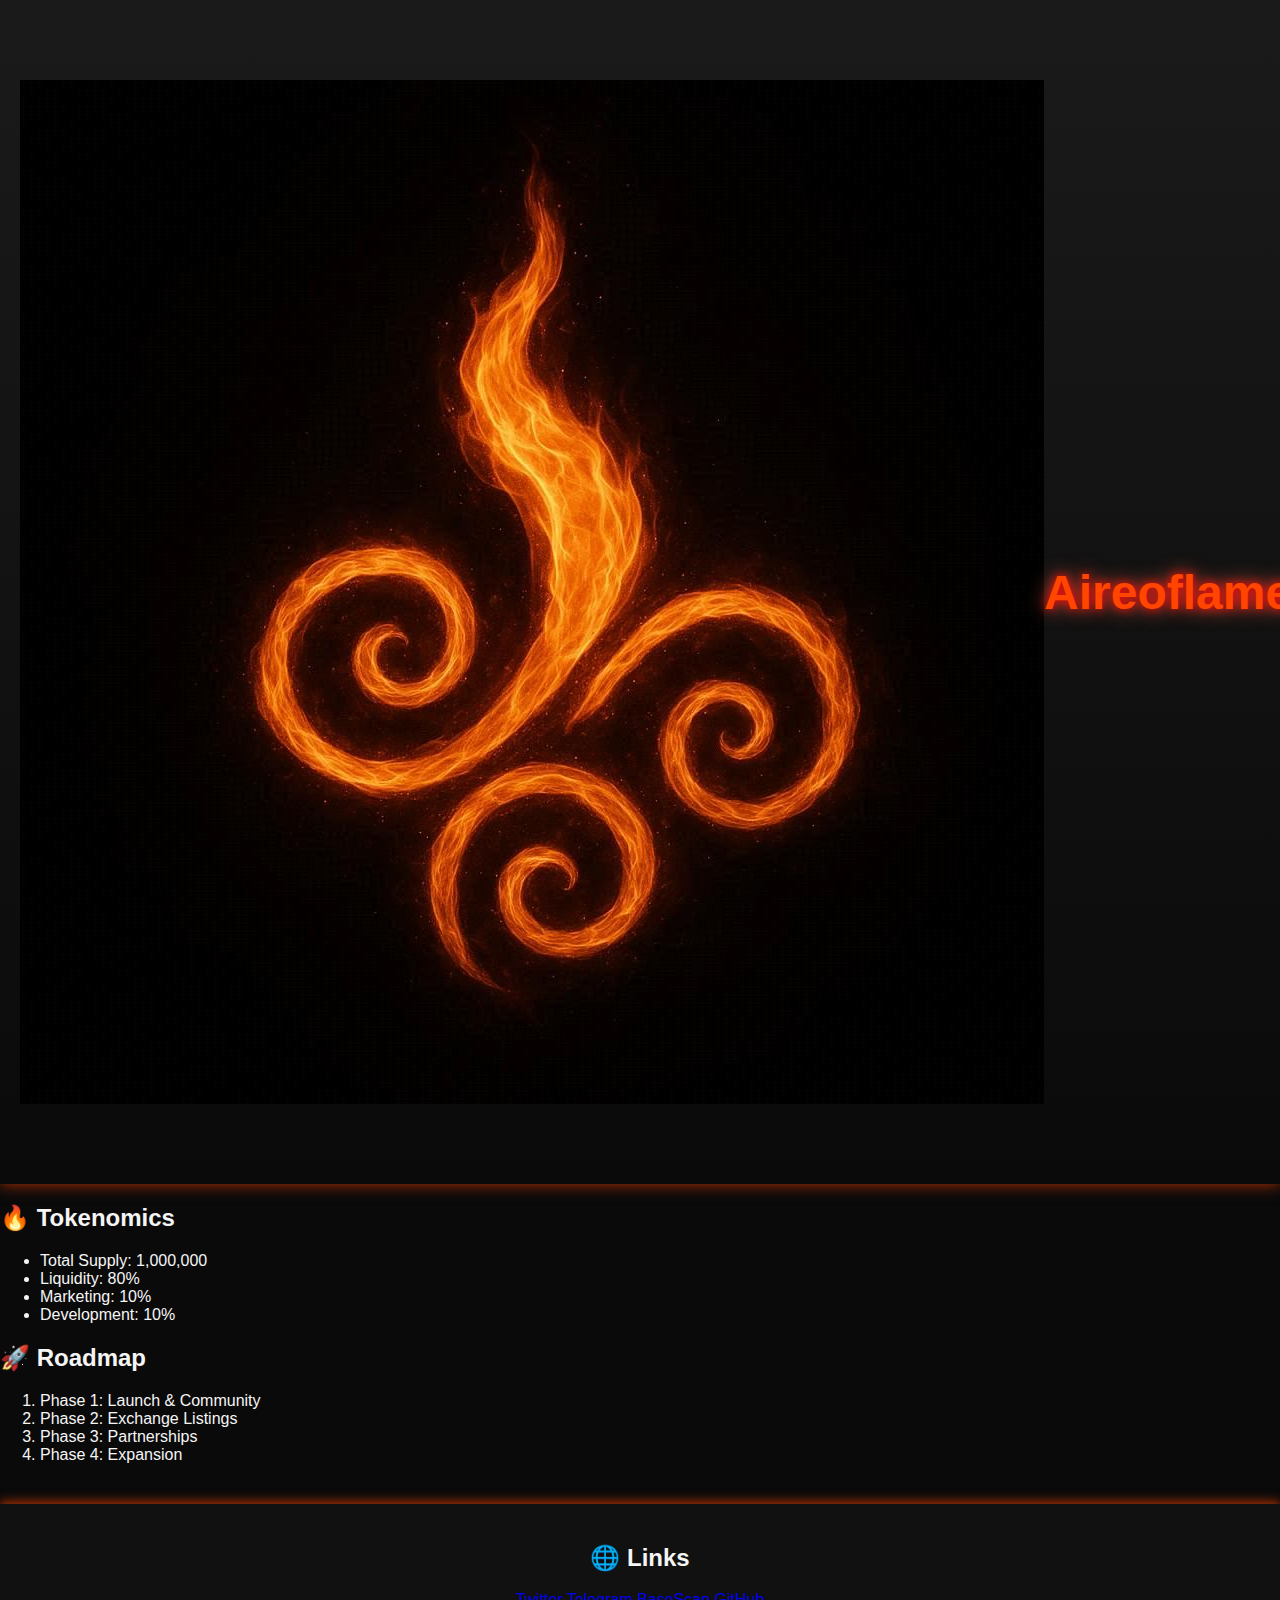
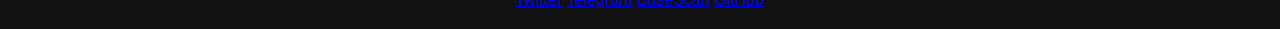
<file: index.html>
<!DOCTYPE html>
<html lang="en">
<head>
  <meta charset="UTF-8">
  <meta name="viewport" content="width=device-width, initial-scale=1.0">
  <title>Aireoflame</title>
  <link rel="stylesheet" href="style.css">
</head>
<body>
  <!-- Hero Section -->
  <header class="hero">
    <img src="logo.png" alt="Token Logo" class="logo">
    <h1>Aireoflame</h1>
    <p>The Flame of Decentralization 🔥</p>

    <div class="contract-box">
      <p>Contract: <span id="contract">0x5eF94933bFA87d901c4C1999bB643D7f75D7d0b2</span></p>
      <button onclick="copyContract()">Copy</button>
    </div>
  </header>

  <!-- Tokenomics -->
  <section class="tokenomics">
    <h2>🔥 Tokenomics</h2>
    <ul>
      <li>Total Supply: 1,000,000</li>
      <li>Liquidity: 80%</li>
      <li>Marketing: 10%</li>
      <li>Development: 10%</li>
    </ul>
  </section>

  <!-- Roadmap -->
  <section class="roadmap">
    <h2>🚀 Roadmap</h2>
    <ol>
      <li>Phase 1: Launch & Community</li>
      <li>Phase 2: Exchange Listings</li>
      <li>Phase 3: Partnerships</li>
      <li>Phase 4: Expansion</li>
    </ol>
  </section>

  <!-- Links -->
  <footer>
    <h2>🌐 Links</h2>
    <a href="#">Twitter</a>
    <a href="#">Telegram</a>
    <a href="#">BaseScan</a>
    <a href="#">GitHub</a>
  </footer>

  <script src="script.js"></script>
</body>
</html>
</file>
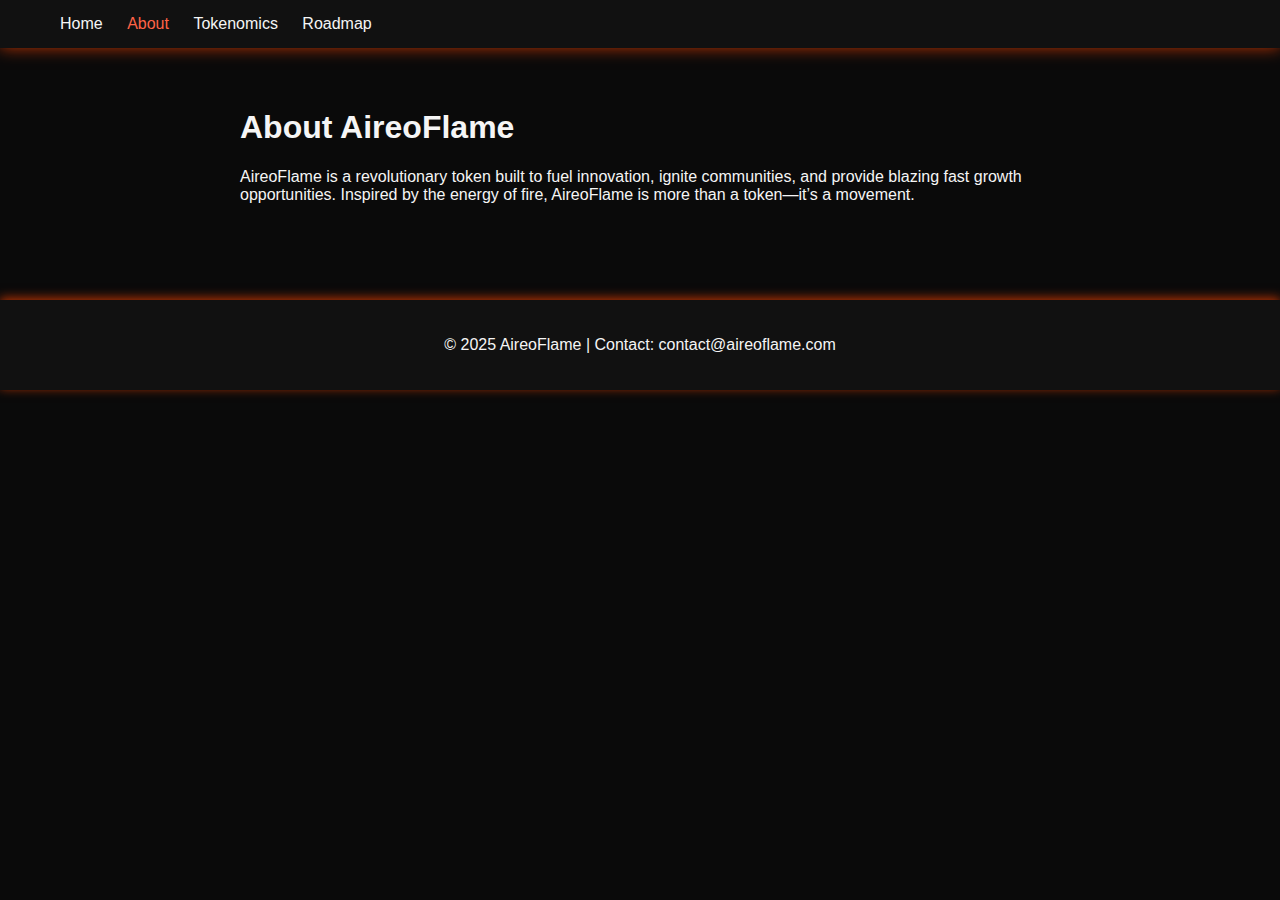
<file: about.html>
<!DOCTYPE html>
<html lang="en">
<head>
  <meta charset="UTF-8">
  <meta name="viewport" content="width=device-width, initial-scale=1.0">
  <title>About - AireoFlame</title>
  <link rel="stylesheet" href="style.css">
</head>
<body>
  <header>
    <div<img src="logo.png" alt="AireoFlame Logo"></div>
    <nav>
      <a href="index.html">Home</a>
      <a href="about.html" class="active">About</a>
      <a href="tokenomics.html">Tokenomics</a>
      <a href="roadmap.html">Roadmap</a>
    </nav>
  </header>

  <section class="content">
    <h1>About AireoFlame</h1>
    <p>AireoFlame is a revolutionary token built to fuel innovation, ignite communities, and provide blazing fast growth opportunities. 
    Inspired by the energy of fire, AireoFlame is more than a token—it’s a movement.</p>
  </section>

  <footer>
    <p>© 2025 AireoFlame | Contact: contact@aireoflame.com</p>
  </footer>
</body>
</html>
</file>
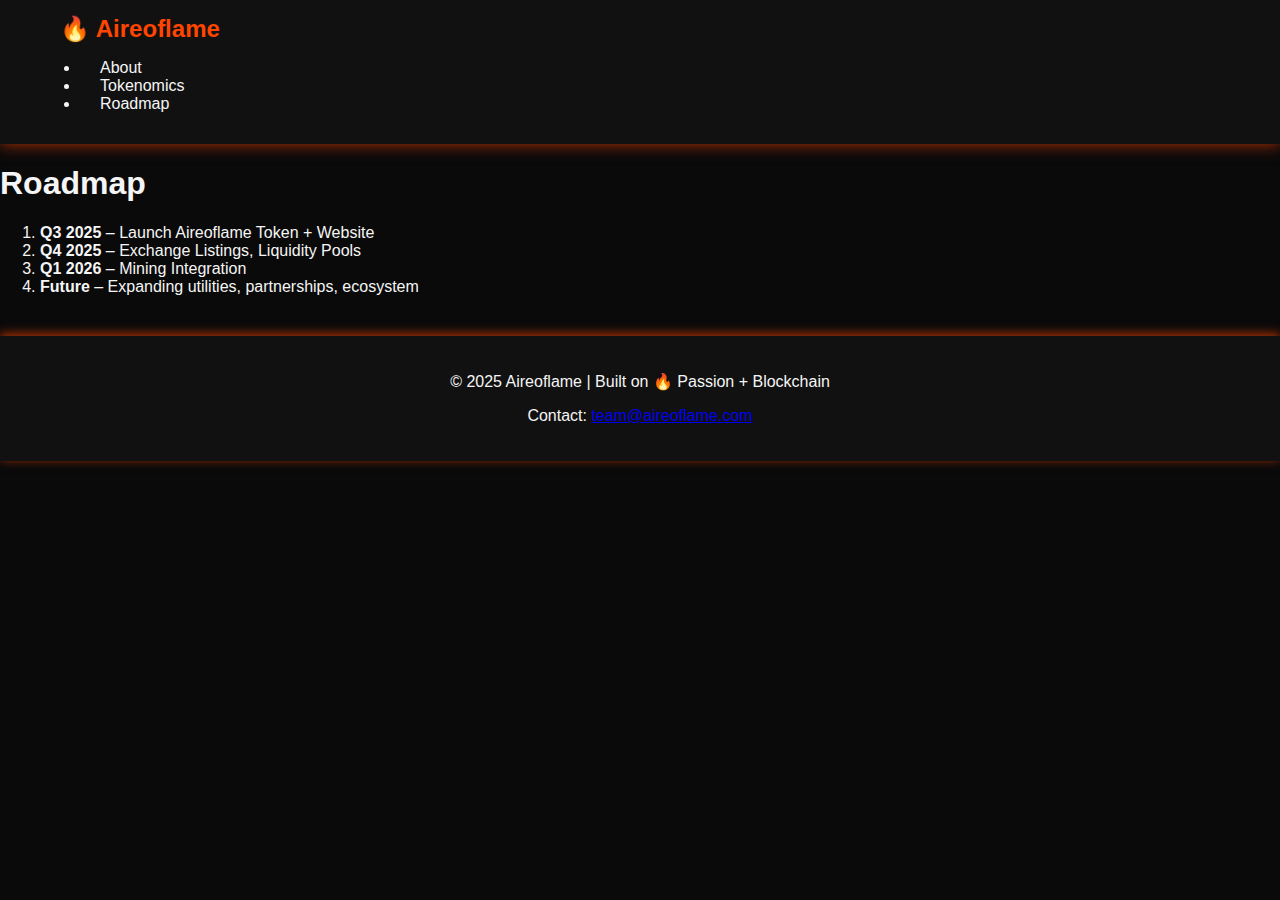
<file: roadmap.html>
<!DOCTYPE html>
<html lang="en">
<head>
  <meta charset="UTF-8">
  <title>Aireoflame | Roadmap</title>
  <link rel="stylesheet" href="style.css">
</head>
<body>
  <header>
    <nav class="navbar">
      <a href="index.html" class="logo">🔥 Aireoflame</a>
      <ul>
        <li><a href="about.html">About</a></li>
        <li><a href="tokenomics.html">Tokenomics</a></li>
        <li><a href="roadmap.html">Roadmap</a></li>
      </ul>
    </nav>
  </header>

  <main>
    <h1>Roadmap</h1>
    <ol>
      <li><b>Q3 2025</b> – Launch Aireoflame Token + Website</li>
      <li><b>Q4 2025</b> – Exchange Listings, Liquidity Pools</li>
      <li><b>Q1 2026</b> – Mining Integration</li>
      <li><b>Future</b> – Expanding utilities, partnerships, ecosystem</li>
    </ol>
  </main>

  <footer>
    <p>© 2025 Aireoflame | Built on 🔥 Passion + Blockchain</p>
    <p>Contact: <a href="mailto:team@aireoflame.com">team@aireoflame.com</a></p>
  </footer>
</body>
</html>
</file>
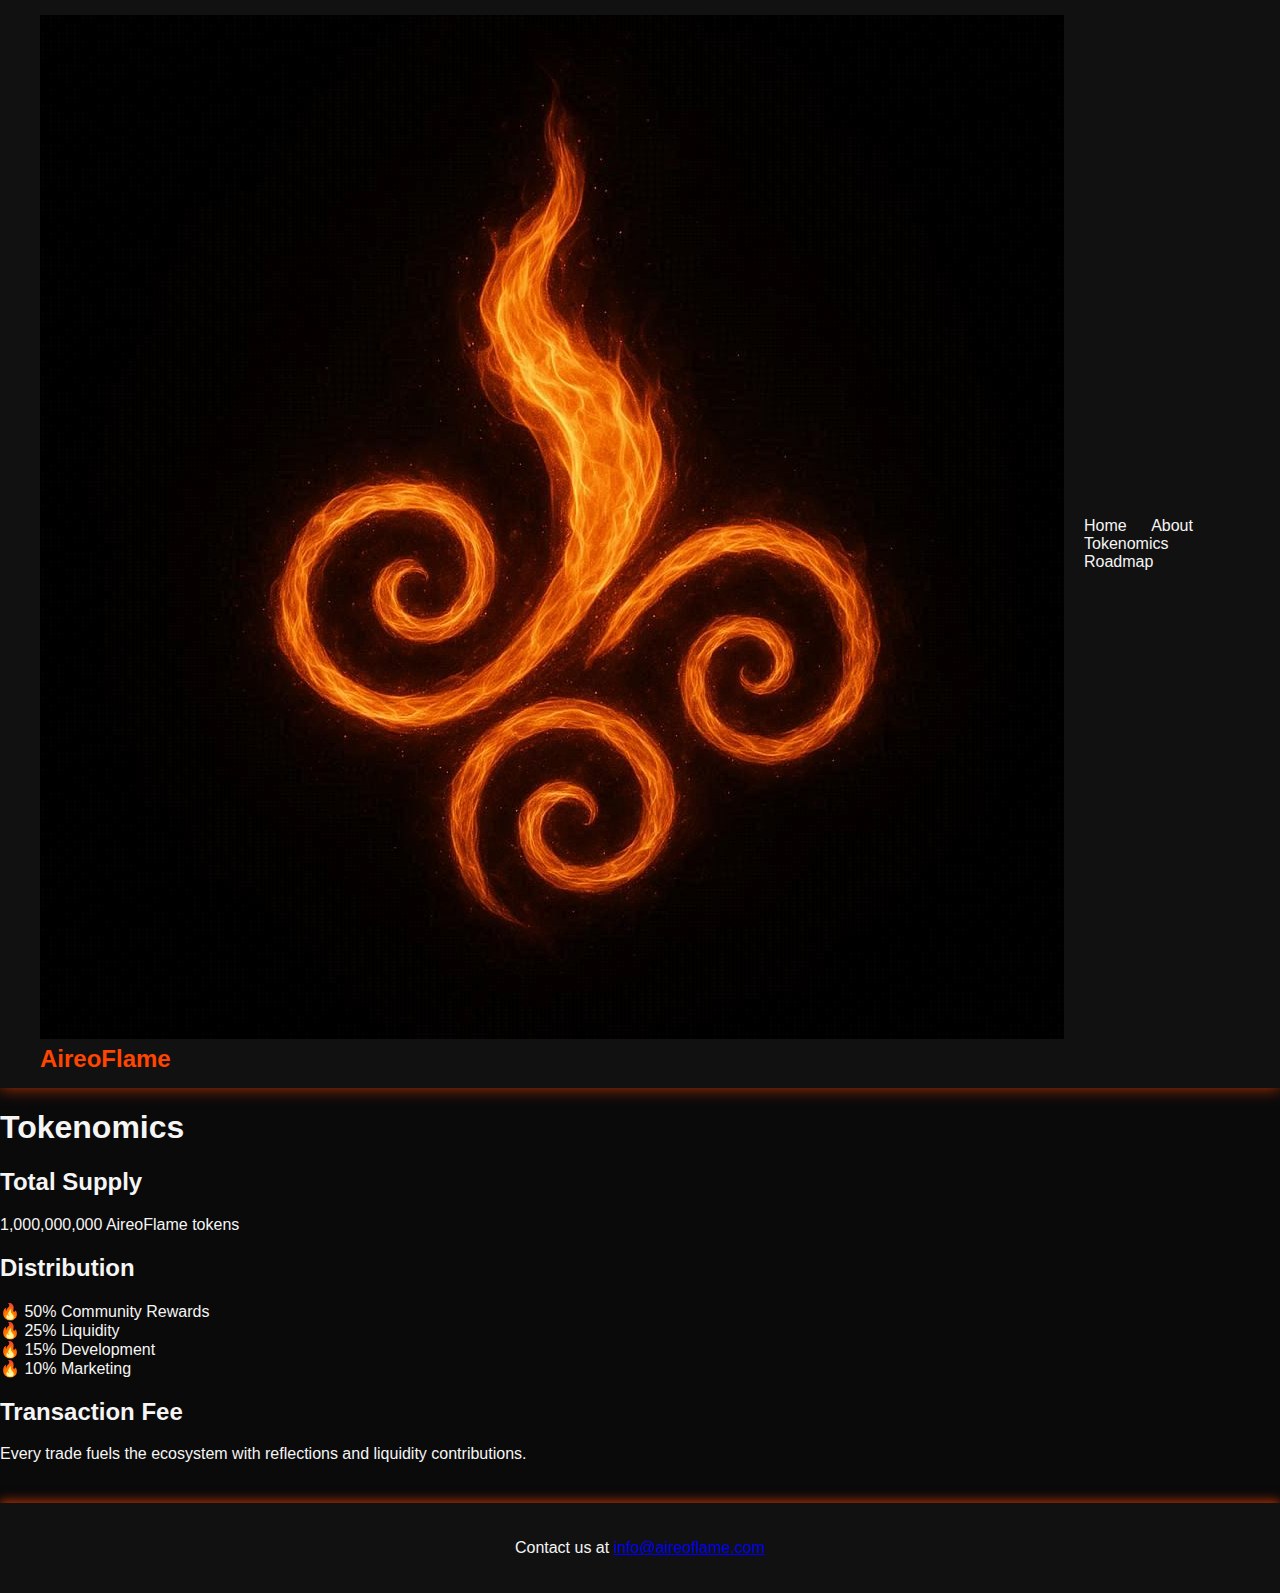
<file: tokenomics.html>
<!DOCTYPE html>
<html lang="en">
<head>
  <meta charset="UTF-8">
  <meta name="viewport" content="width=device-width, initial-scale=1.0">
  <title>AireoFlame - Tokenomics</title>
  <link rel="stylesheet" href="style.css">
  <link rel="icon" type="image/png" href="logo.png">
</head>
<body>
  <header>
    <div class="logo">
      <img src="logo.png" alt="AireoFlame Logo">
      <span>AireoFlame</span>
    </div>
    <nav>
      <a href="index.html">Home</a>
      <a href="about.html">About</a>
      <a href="tokenomics.html">Tokenomics</a>
      <a href="roadmap.html">Roadmap</a>
    </nav>
  </header>

  <main>
    <h1>Tokenomics</h1>
    <h2>Total Supply</h2>
    <p>1,000,000,000 AireoFlame tokens</p>

    <h2>Distribution</h2>
    <p>🔥 50% Community Rewards<br>
       🔥 25% Liquidity<br>
       🔥 15% Development<br>
       🔥 10% Marketing</p>

    <h2>Transaction Fee</h2>
    <p>Every trade fuels the ecosystem with reflections and liquidity contributions.</p>
  </main>

  <footer>
    <p>Contact us at <a href="mailto:info@aireoflame.com">info@aireoflame.com</a></p>
  </footer>
</body>
</html>
</file>
<file: style.css>
/* General Theme */
body {
  margin: 0;
  font-family: 'Arial', sans-serif;
  background: #0a0a0a;
  color: #f5f5f5;
}

header {
  display: flex;
  justify-content: space-between;
  align-items: center;
  background: #111;
  padding: 15px 40px;
  box-shadow: 0 0 15px rgba(255, 69, 0, 0.7);
}

header .logo {
  font-size: 1.5rem;
  font-weight: bold;
  color: #ff4500;
}

nav a {
  margin-left: 20px;
  text-decoration: none;
  color: #f5f5f5;
  transition: color 0.3s;
}

nav a:hover, nav a.active {
  color: #ff6347;
}

.hero {
  text-align: center;
  padding: 80px 20px;
  background: linear-gradient(180deg, #1a1a1a, #0a0a0a);
}

.hero h1 {
  font-size: 3rem;
  color: #ff4500;
  text-shadow: 0 0 10px #ff0000, 0 0 20px #ff6347;
}

.hero p {
  margin: 20px 0;
  font-size: 1.2rem;
}

.btn {
  display: inline-block;
  background: #ff4500;
  padding: 12px 24px;
  color: #fff;
  text-decoration: none;
  border-radius: 8px;
  box-shadow: 0 0 15px #ff6347;
  transition: background 0.3s;
}

.btn:hover {
  background: #ff6347;
}

.content {
  padding: 40px;
  max-width: 800px;
  margin: auto;
}

footer {
  text-align: center;
  padding: 20px;
  background: #111;
  margin-top: 40px;
  box-shadow: 0 -2px 10px rgba(255, 69, 0, 0.7);
}
</file>
